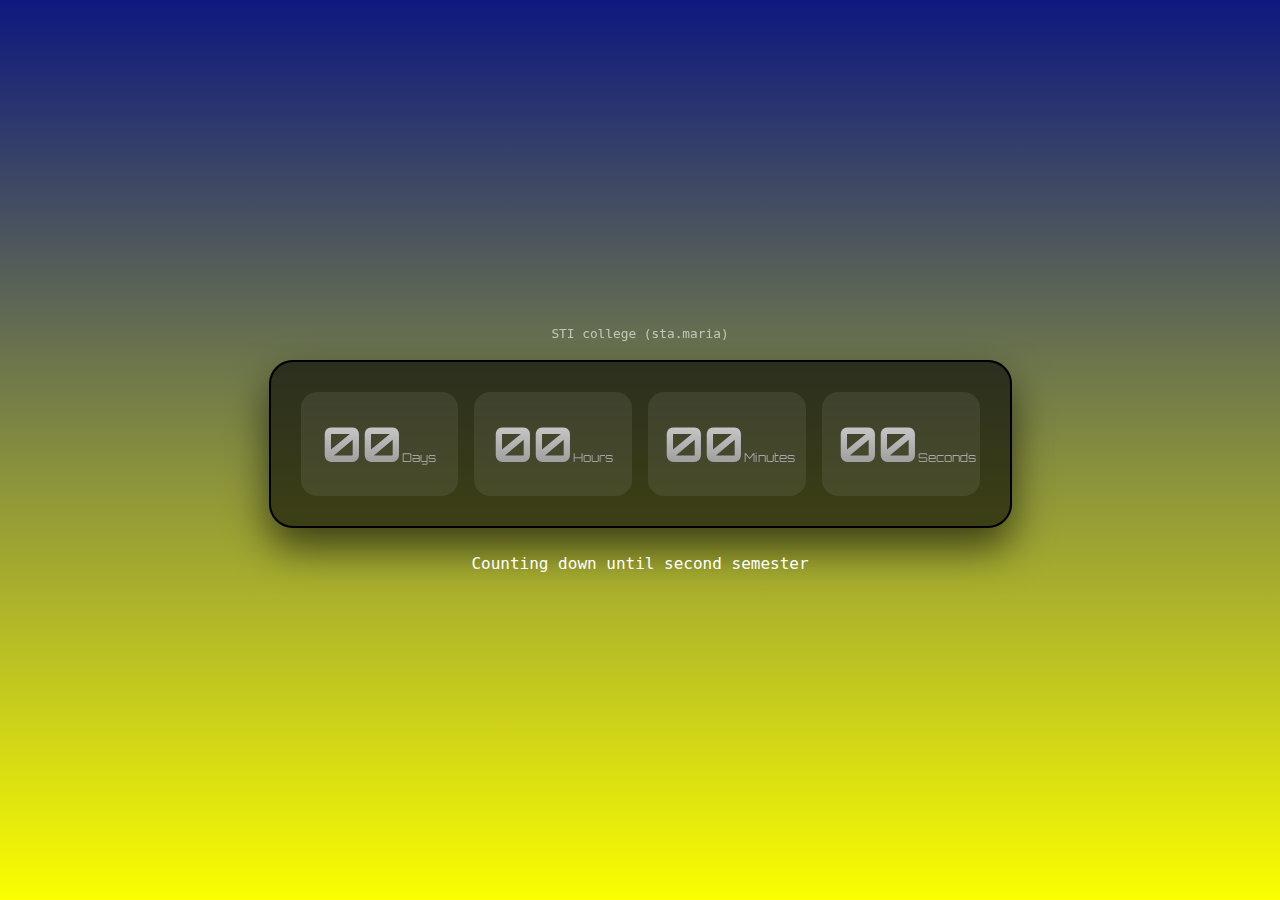
<file: index.html>
<!DOCTYPE html>
<html lang="en">
<head>
    <meta charset="UTF-8">
    <title>NYPROG</title>
    <meta name="viewport" content="width=device-width, initial-scale=1.0, maximum-scale=1.0, user-scalable=no">
    <link rel="icon" href="https://elms.sti.edu/files/2143877/538641_382160148491775_1351487221_n.jpg?lmsauth=29ed83ab5e752d726be4eac30cdb811034c87656" type="image/jpeg">
    <link href="https://cdn.jsdelivr.net/npm/bootstrap@5.3.3/dist/css/bootstrap.min.css" rel="stylesheet">
    <link href="https://fonts.googleapis.com/css2?family=Orbitron:wght@400;700&family=OCRA&display=swap" rel="stylesheet">
    <link rel="stylesheet" href="style.css">
</head>
<body>
<div class="background" id="background">
   
    <div class="container-wrapper">
         <p class="text-center mt-3" style="font-size:0.8rem; opacity:0.6; color:#fff;">
            STI college (sta.maria)
        </p>
        <div class="countdown-container" id="countdownContainer">
            <div class="row g-3 text-center countdown-text">
                <div class="col-6 col-md-3"><div class="time-box"><span id="days">00</span><small>Days</small></div></div>
                <div class="col-6 col-md-3"><div class="time-box"><span id="hours">00</span><small>Hours</small></div></div>
                <div class="col-6 col-md-3"><div class="time-box"><span id="minutes">00</span><small>Minutes</small></div></div>
                <div class="col-6 col-md-3"><div class="time-box"><span id="seconds">00</span><small>Seconds</small></div></div>
            </div>
        </div>
        <p class="footer-text mt-4" id="status">Counting down until second semester</p>
        
    </div>
</div>
<script src="script.js"></script>
</body>
</html>
</file>
<file: style.css>
* {
    user-select: none;
    cursor: url('./cursor.png');
}

#status {
    color: white;
}

html, body {
    height: 100%;
    margin: 0;
    font-family: 'OCRA', monospace;
}

.background {
    min-height: 100vh;
    background: linear-gradient(to top, #fbff00, #0d197f);
    display: flex;
    align-items: center;
    justify-content: center;
    transition: 1.2s;
}

.container-wrapper {
    text-align: center;
    padding: 2rem;
}

.countdown-container {
    backdrop-filter: blur(40%);
    background: rgba(0, 0, 0, 0.6);
    border-radius: 24px;
    padding: 2rem;
    box-shadow: 0 20px 40px rgba(0, 0, 0, 0.6), inset 0 0 0 2px black;
    transition: 1s;
}

.countdown-text {
    font-family: 'Orbitron', sans-serif;
    background: linear-gradient(#fff, #6f6f6f);
    -webkit-background-clip: text;
    -webkit-text-fill-color: transparent;
    transition: 1s;
}

.time-box {
    padding: 1rem;
    border-radius: 16px;
    background: rgba(255, 255, 255, 0.08);
}

.time-box span {
    font-size: clamp(1.8rem, 6vw, 3rem);
    font-weight: 700;
}

.time-box small {
    font-size: 0.75rem;
}

.new-bg {
    background: linear-gradient(to top, #0d197f ,#fbff00);
}

.new-container {
    background: rgba(255, 255, 255, 0.6);
    box-shadow: 0 20px 40px rgba(255, 255, 255, 0.4), inset 0 0 0 2px white;
}

.new-text {
    background: linear-gradient(#000, #4f4f4f);
    -webkit-background-clip: text;
    -webkit-text-fill-color: transparent;
}

.confetti {
    position: absolute;
    top: -10px;
    width: 10px;
    height: 10px;
    animation: fall 5s linear forwards;
    pointer-events: none;
}

@keyframes fall {
    to {
        transform: translateY(100vh) rotate(720deg);
    }
}

.firework {
    position: absolute;
    width: 5px;
    height: 5px;
    background: #fff;
    border-radius: 50%;
    animation: explode 3s ease-out forwards;
    pointer-events: none;
}

.firework::before,
.firework::after {
    content: '';
    position: absolute;
    width: 100%;
    height: 100%;
    background: inherit;
    border-radius: inherit;
    animation: burst 3s ease-out forwards;
}

.firework::before {
    transform: rotate(45deg);
}

.firework::after {
    transform: rotate(-45deg);
}

@keyframes explode {
    0% { opacity: 1; transform: scale(1); }
    50% { opacity: 0.8; transform: scale(2); }
    100% { opacity: 0; transform: scale(0); }
}

@keyframes burst {
    0% { opacity: 1; }
    100% { opacity: 0; transform: translateX(20px) translateY(20px); }
}
</file>
